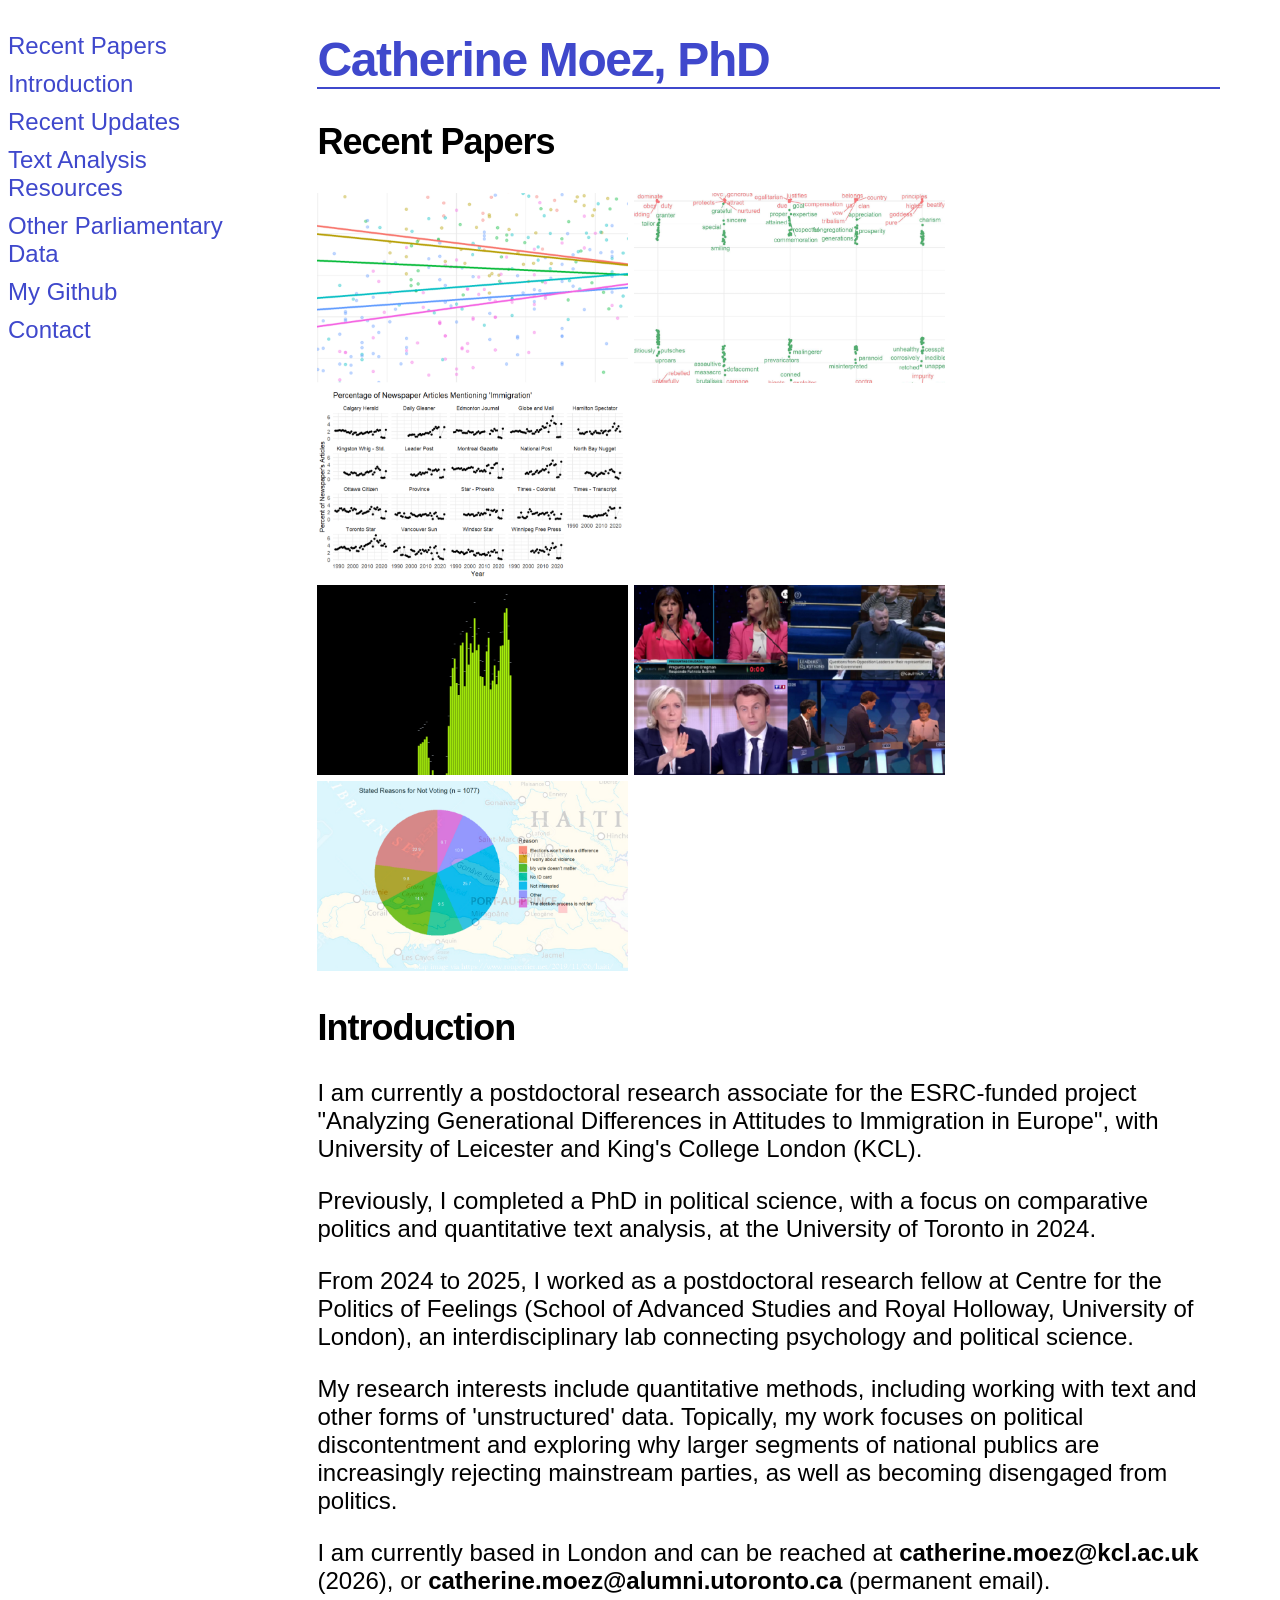
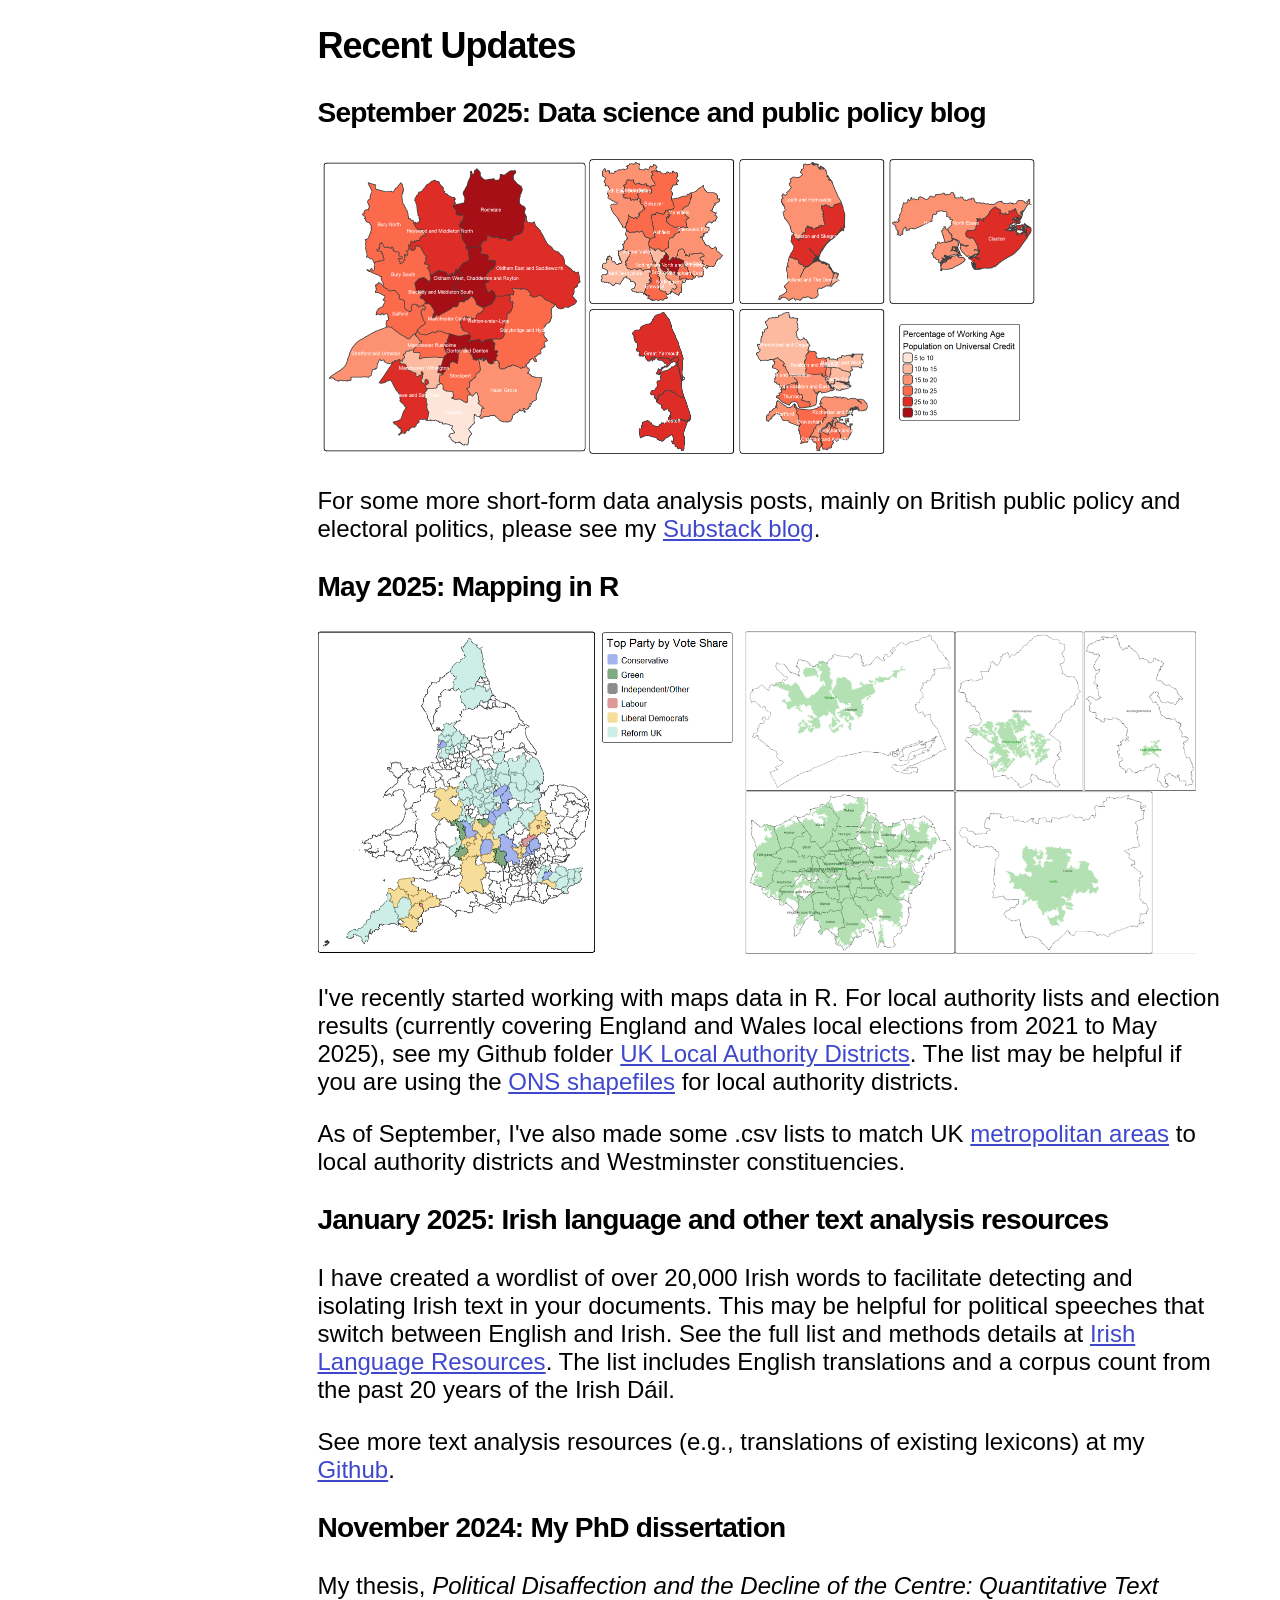
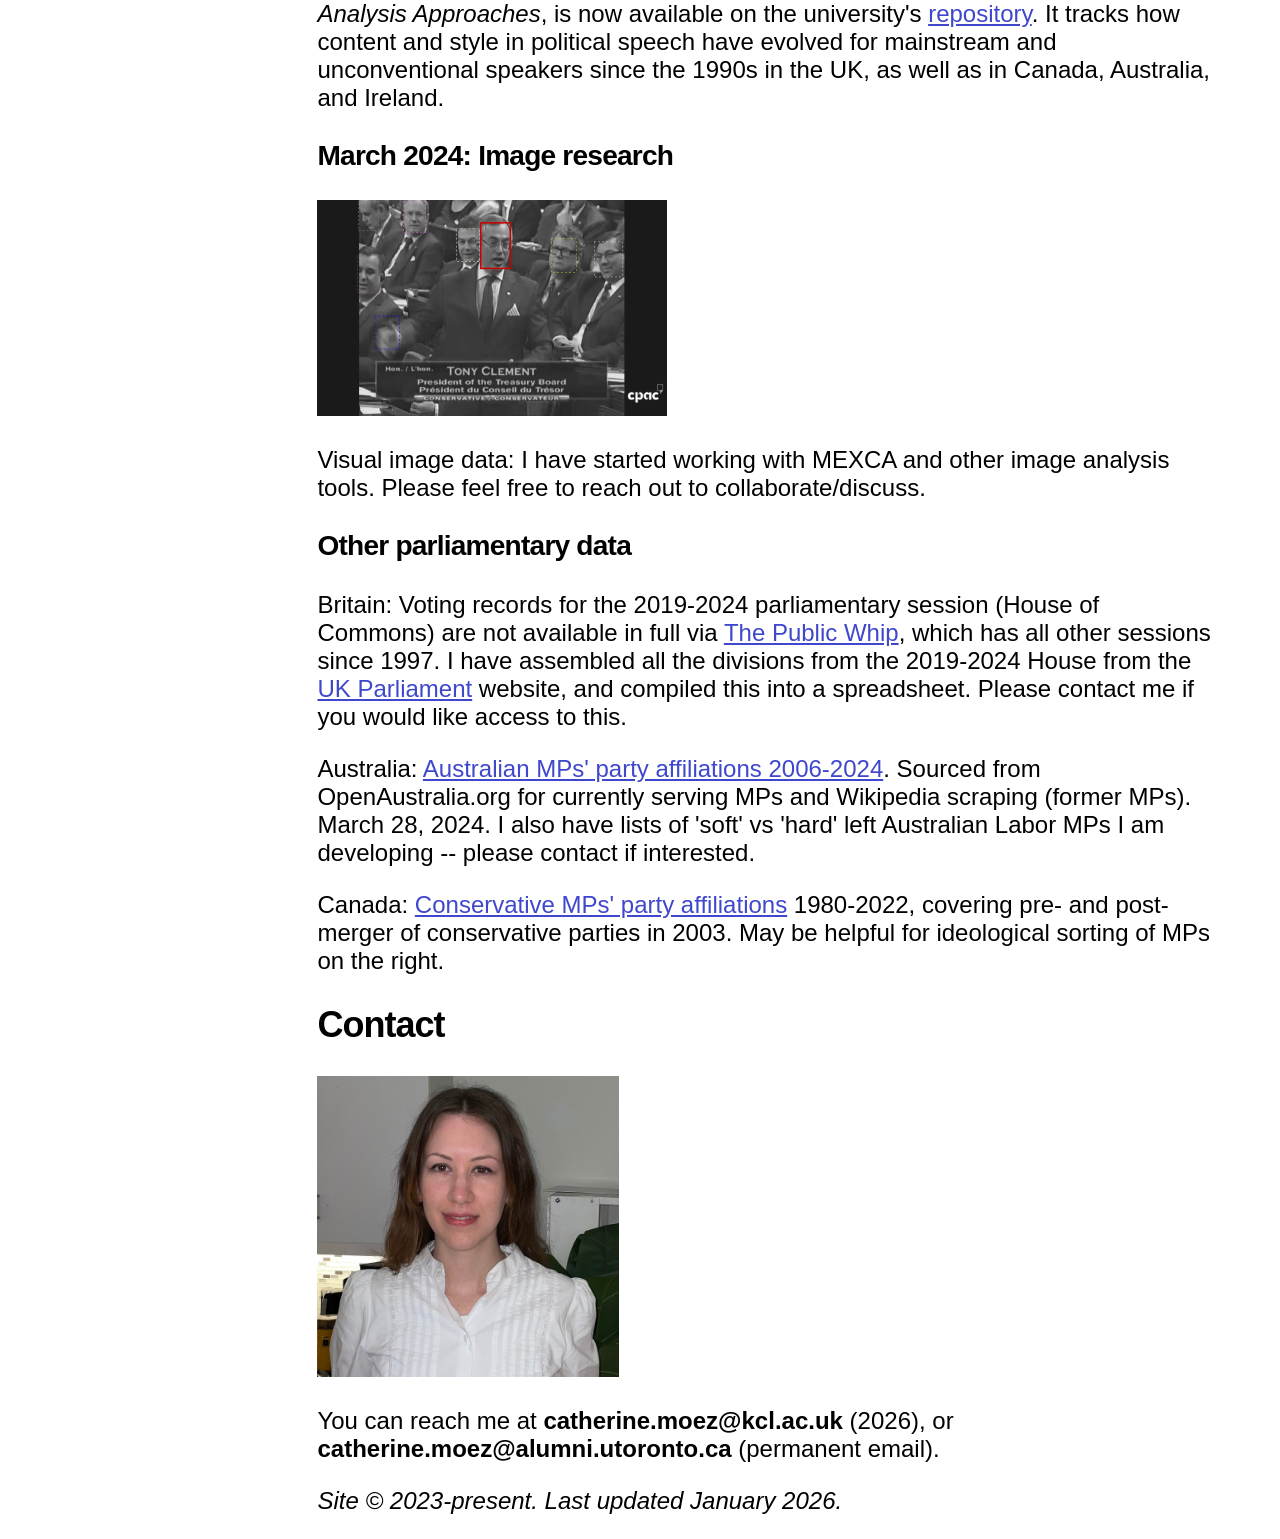
<file: index.html>
<!DOCTYPE HTML PUBLIC "-//W3C//DTD HTML 4.01//EN" "http://www.w3.org/TR/html4/strict.dtd">
<html>
<head>
    <meta http-equiv="Content-Type" content="text/html; charset=UTF-8">
    <title>Catherine Moez, PhD</title>
    <link rel="stylesheet" type="text/css" href="style.css">
</head>

<!-- EDIT HERE-->

<div class="sidebar">
   <ul>
      <li><a href="#recent-papers">Recent Papers</a></li>
      <li><a href="#intro">Introduction</a></li>
      <li><a href="#recent-updates">Recent Updates</a></li>
      <li><a href="#textdata">Text Analysis Resources</a></li>
      <li><a href="#parldata">Other Parliamentary Data</a></li>
      <li><a href="https://github.com/catmoez">My Github</a></li>
      <li><a href="#contact">Contact</a></li>
   </ul>
</div>

<div class="main-content">
   <h1 id="introduction">Catherine Moez, PhD</h1>



    <h2 id = "recent-papers">Recent Papers</h2>
    
    <div class="row">
  <div class="column">
    <img src="tile_nonvoting_934_570.png" alt="Political dissatisfaction and non-voting over time (In review)" style="width:311px;height:190px;">
    <a href = "https://arxiv.org/abs/2411.00964"><img src="tile_lexicons_934_570.png" alt="Transparent and reproducible text scoring with the elements of LLMs" style="width:311px;height:190px;"></a>
       <img src="tile_immigration_934_570.png" alt="Immigration as an issue in the Canadian parliament and news media: Who drives the narrative?" style="width:311px;height:190px;">
  </div>
  <div class="column">
      <!-- <img src="tile_eu_umap_934_570.png" alt="Leveraging open text to explore views of the EU across Europe" style="width:311px;height:190px;"> -->
     <img src="tile_audioexp_934_570.png" alt="Experiment on reactions to politicians' emotional expression with digitally manipulated audio" style="width:311px;height:190px;">
    <img src="tile_audioobserv_934_570.png" alt="Are populists really more emotional? A large-scale audio-based investigation" style="width:311px;height:190px;">
    <img src="tile_haiti_934_570.png" alt="Non-voting in difficult contexts: Are the reasons for abstention the same?" style="width:311px;height:190px;">
  </div>
</div>
    

   <h2 id="intro">Introduction</h2>
   <p>I am currently a postdoctoral research associate for the ESRC-funded project "Analyzing Generational Differences in Attitudes to Immigration in Europe", with University of Leicester and King's College London (KCL).</p>

    <p>Previously, I completed a PhD in political science, with a focus on comparative politics and quantitative text analysis, at the University of Toronto in 2024.</p> 
    
    <p>From 2024 to 2025, I worked as a postdoctoral research fellow at Centre for the Politics of Feelings (School of Advanced Studies and Royal Holloway, University of London), an interdisciplinary lab connecting psychology and political science.</p>

    <p>My research interests include quantitative methods, including working with text and other forms of 'unstructured' data. Topically, my work focuses on political discontentment and exploring why larger segments of national publics are increasingly rejecting mainstream parties, as well as becoming disengaged from politics.</p>
    
    <p>I am currently based in London and can be reached at <b>catherine.moez@kcl.ac.uk</b> (2026), or <b>catherine.moez@alumni.utoronto.ca</b> (permanent email).

    
    <h2 id="recent-updates">Recent Updates</h2>

     <h3 id = "substack">September 2025: Data science and public policy blog</h3>
    <!-- <img src="post6_manchester_winner_dual.png" alt="Manchester area constituencies by 2024 election winner and second party" style="width:745px;height:300px;display:inline-block;"> -->
    <img src="post6_manchester_universalcredit.png" alt="Manchester area and Reform constituencies by proportion of residents on Universal Credit" style="width:726px;height:300px;display:inline-block;">
    <p>For some more short-form data analysis posts, mainly on British public policy and electoral politics, please see my <a href="https://singaporeuponthames.substack.com/">Substack blog</a>.
    
    <h3 id = "mapping">May 2025: Mapping in R</h3>
    <img src="cm results map uk 2025 vote share.png" alt="UK local elections 2025 results by vote share" style="width:422px;height:323px;display:inline-block;">
    <!-- <img src="cm results map uk 2021 2025.png" alt="UK local elections results by parties leading in seats" style="width:422px;height:323px;display:inline-block;"> -->
    <img src="city lad matching.png" alt="UK metropolitan areas matched to local authority districts" style="width:451px;height:323px;display:inline-block;">
   <p>I've recently started working with maps data in R. For local authority lists and election results (currently covering England and Wales local elections from 2021 to May 2025), see my Github folder <a href="https://github.com/catmoez/UK-Local-Authority-districts">UK Local Authority Districts</a>. The list may be helpful if you are using the <a href = "https://geoportal.statistics.gov.uk/datasets/ons::local-authority-districts-may-2024-boundaries-uk-bfe-2/about">ONS shapefiles</a> for local authority districts.</p>

    <p>As of September, I've also made some .csv lists to match UK <a href="https://www.data.gov.uk/dataset/46c36d32-774d-40e2-aa24-d53f7fdf1826/major-towns-and-cities-december-2015-boundaries-ew-bgg-v21">metropolitan areas</a> to local authority districts and Westminster constituencies.</p>
    
    <h3 id="textdata">January 2025: Irish language and other text analysis resources</h3>
   <p>I have created a wordlist of over 20,000 Irish words to facilitate detecting and isolating Irish text in your documents. This may be helpful for political speeches that switch between English and Irish. See the full list and methods details at <a href="https://github.com/catmoez/Irish-Language-Resources">Irish Language Resources</a>. The list includes English translations and a corpus count from the past 20 years of the Irish Dáil.</p>
   <p>See more text analysis resources (e.g., translations of existing lexicons) at my <a href="https://github.com/catmoez">Github</a>.</p>
    
   <h3 id="dissertation">November 2024: My PhD dissertation</h3>
   <!-- <img src="ch0a_centrepartiesdecline.png" alt="Decline of centre-left and centre-right parties to 2023" style="width:800px;height:400px;"> -->
   <!-- <p>My PhD dissertation, <i>Political Disaffection and the Decline of the Centre: Quantitative Text Analysis Approaches</i>, is now <a href="https://tspace.library.utoronto.ca/handle/1807/141113">available</a> on the University of Toronto's repository.</p> -->
    <p>My thesis, <i>Political Disaffection and the Decline of the Centre: Quantitative Text Analysis Approaches</i>, is now available on the university's <a href="https://tspace.library.utoronto.ca/handle/1807/141113">repository</a>. It tracks how content and style in political speech have evolved for mainstream and unconventional speakers since the 1990s in the UK, as well as in Canada, Australia, and Ireland.</p>
    <!-- I am now developing this work into an academic book project. -->

    <h3 id="dissertation">March 2024: Image research</h3>
    <img src="mexca sample face.png" alt="MEXCA face detection" style="width:350px;height:216px">
   <p>Visual image data: I have started working with MEXCA and other image analysis tools. Please feel free to reach out to collaborate/discuss.</p>

   <!--    <h2>Additional parliamentary data</h2> -->
   <h3 id="parldata">Other parliamentary data</h3>
    <p>Britain: Voting records for the 2019-2024 parliamentary session (House of Commons) are not available in full via <a href="https://www.publicwhip.org.uk/">The Public Whip</a>, which has all other sessions since 1997. I have assembled all the divisions from the 2019-2024 House from the <a href="https://votes.parliament.uk/votes/commons?FromDate=13%2F12%2F2019&SearchText=&ToDate=04%2F07%2F2024&page=1">UK Parliament</a> website, and compiled this into a spreadsheet. Please contact me if you would like access to this.</p>
   <p>Australia: <a href="https://github.com/catmoez/Australian-Parliament-Data">Australian MPs' party affiliations 2006-2024</a>. Sourced from OpenAustralia.org for currently serving MPs and Wikipedia scraping (former MPs). March 28, 2024. I also have lists of 'soft' vs 'hard' left Australian Labor MPs I am developing -- please contact if interested.</p>   
    <!-- <p>Europe: <a href="https://github.com/catmoez/OriginalElectionsDatasets/blob/main/IDEA_voterturnouteurope_20002023.csv">Exact election dates</a>, European elections from 2000 to mid-2023 (IDEA database + web scraping).</p> -->
   <p>Canada: <a href="https://github.com/catmoez/OriginalElectionsDatasets/blob/main/conmps_bypartyaffil_19802021.csv">Conservative MPs' party affiliations</a> 1980-2022, covering pre- and post-merger of conservative parties in 2003. May be helpful for ideological sorting of MPs on the right.</p>
     <!-- <p>; all MPs' <a href="https://github.com/catmoez/OriginalElectionsDatasets/blob/main/canadianmps_alltime_unedited.csv">party affiliations</a> 1920-2019 (via LIPAD) and <a href="https://github.com/catmoez/OriginalElectionsDatasets/blob/main/cdn_mps_final_oct12.csv">party affiliations</a> 1994-2022 (via OpenParliament.ca). Converted from SQL format to .csv.</p> -->


   <h2 id="contact">Contact</h2>
    <!-- <img src="cm.png" alt="Catherine (Katie) Moez" style="width:302px;height:301px"> -->
    <img src="IMG_7150_cropped.jpg" alt="Catherine Moez" style="width:302px;height:301px">
    <p>You can reach me at <b>catherine.moez@kcl.ac.uk</b> (2026), or <b>catherine.moez@alumni.utoronto.ca</b> (permanent email).

   <!-- <img src="wordcloud1.png" alt="Dissertation words, out of order" style="width:300px;height:300px;"> -->
   <!-- <h2>Populism and 'End of History' politics images</h2> -->
   <!-- <p>View a random <a href="https://catmoez.dev/PopulistImages">image</a>.</p> -->

<p><i>Site &copy; 2023-present. Last updated January 2026.</i></p>
</div>
</html>
</file>
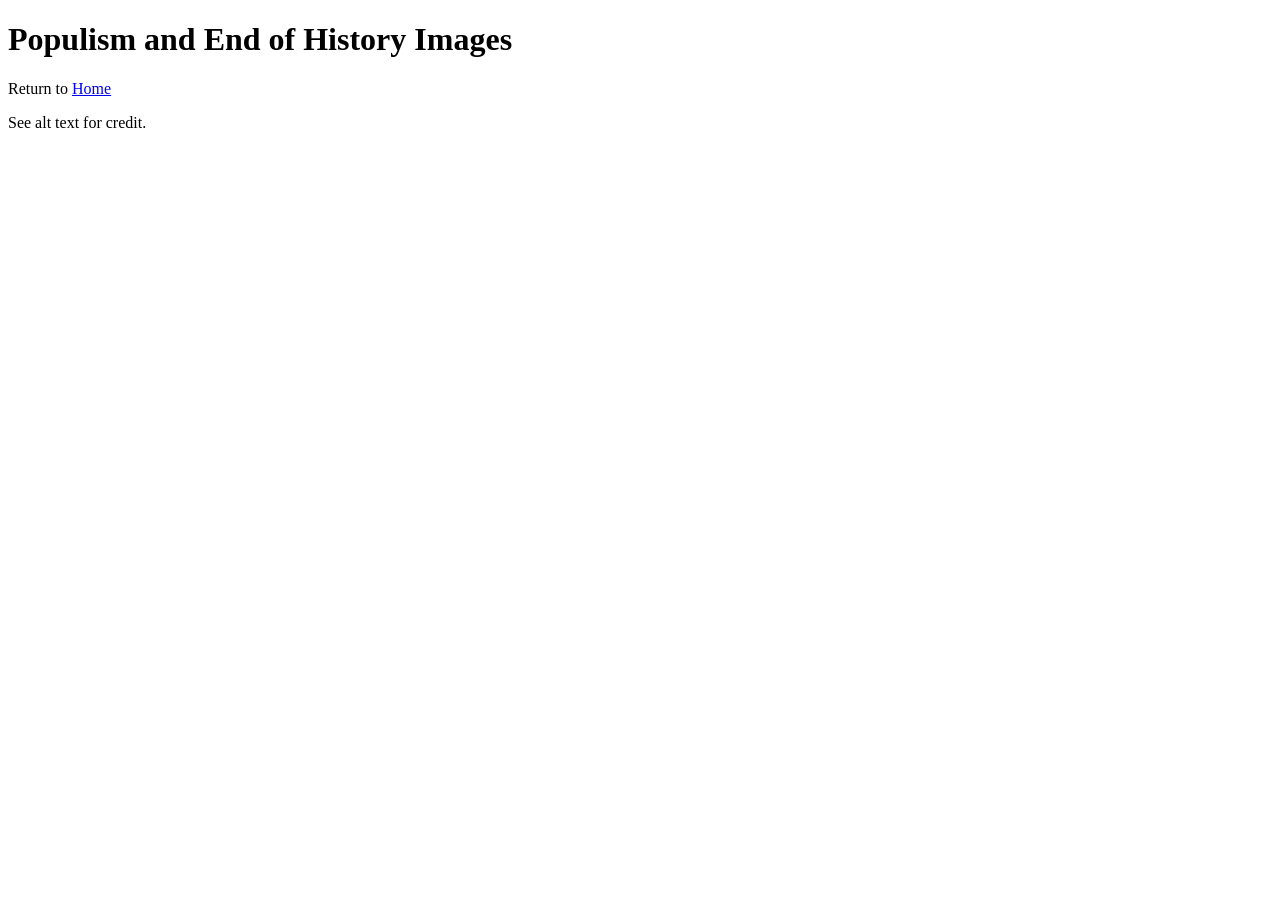
<file: PopulistImages.html>
<!DOCTYPE html>
<html>

<script type="text/javascript" src="./functions.js"></script>
<link href="https://catmoez.dev/blog/site_libs/bootstrap/bootstrap-icons.css" rel="stylesheet">
<link href="https://catmoez.dev/blog/site_libs/bootstrap/bootstrap.min.css" rel="stylesheet" id="quarto-bootstrap" data-mode="light">

<h1>Populism and End of History Images</h1>

Return to <a href="https://catmoez.dev">Home</a>
<p>
  <script type="text/javascript">
      printRandomPopImg();
  </script>
</p>

<p>See alt text for credit.</p>
  
</html>
</file>
<file: style.css>
body {
  display: flex;
  margin: 0;
  font-size: 150%;
}




<!-- image grid - code https://www.w3schools.com/howto/howto_js_image_grid.asp -->
<!-- three columns at 33.3% or 20% makes sidebar too wide -->
<!-- end of image grid -->




.sidebar {
  background-color: #f4f4f4;
  width: 250px; 
  padding: 15px;
  box-shadow: 2px 0 5px rgba(0, 0, 0, 0.1);
  height: 100vh;
  position: fixed;
  top: 0;
  left: 0;
  overflow-y: auto;
}

.sidebar h2 {
  font-family: Kievit, "PT Sans", sans-serif;
  color: #3F48CC;
}

.sidebar ul {
  list-style-type: none;
  padding: 8px;
}

.sidebar li {
  margin-bottom: 10px;
}

.sidebar a {
  text-decoration: none;
  color: #3F48CC;
  font-family: Kievit, "PT Sans", sans-serif;
}

.sidebar a:hover {
  text-decoration: underline;
}

.main-content {
  margin-left: 0;
  /* Adjust to match sidebar width + padding */
  padding-top: 0;
  padding-left: 60px;
  padding-right: 60px;
  padding-bottom: 0;
  width: calc(100% - 270px);
  /* Ensure content fits alongside sidebar */
}

h1,
h2,
h3,
h4,
h5,
h6 {
  font-family: Kievit, "PT Sans", sans-serif;
  letter-spacing: -.028em;
}

h1 {
  color: #3F48CC;
  border-bottom: 2px solid #3F48CC;
}

p,
span,
li,
a,
figcaption {
  font-family: Kievit, "PT Sans", sans-serif;
}

a {
  color: #3F48CC
}

@font-face {
  font-family: 'Kievit';
  font-weight: 400;
  font-style: normal;
  src: url(https://pacha.dev/blog/fonts/kvn.eot?#iefix) format("embedded-opentype"), url(https://pacha.dev/blog/fonts/kvn.woff) format("woff")
}

@font-face {
  font-family: 'Kievit';
  font-weight: 400;
  font-style: italic;
  src: url(https://pacha.dev/blog/fonts/kvi.eot?#iefix) format("embedded-opentype"), url(https://pacha.dev/blog/fonts/kvi.woff) format("woff")
}

@font-face {
  font-family: 'Kievit';
  font-weight: 700;
  font-style: normal;
  src: url(https://pacha.dev/blog/fonts/kvb.eot?#iefix) format("embedded-opentype"), url(https://pacha.dev/blog/fonts/kvb.woff) format("woff")
}

@font-face {
  font-family: 'Kievit';
  font-weight: 700;
  font-style: italic;
  src: url(https://pacha.dev/blog/fonts/kvbi.eot?#iefix) format("embedded-opentype"), url(https://pacha.dev/blog/fonts/kvbi.woff) format("woff")
}
</file>
